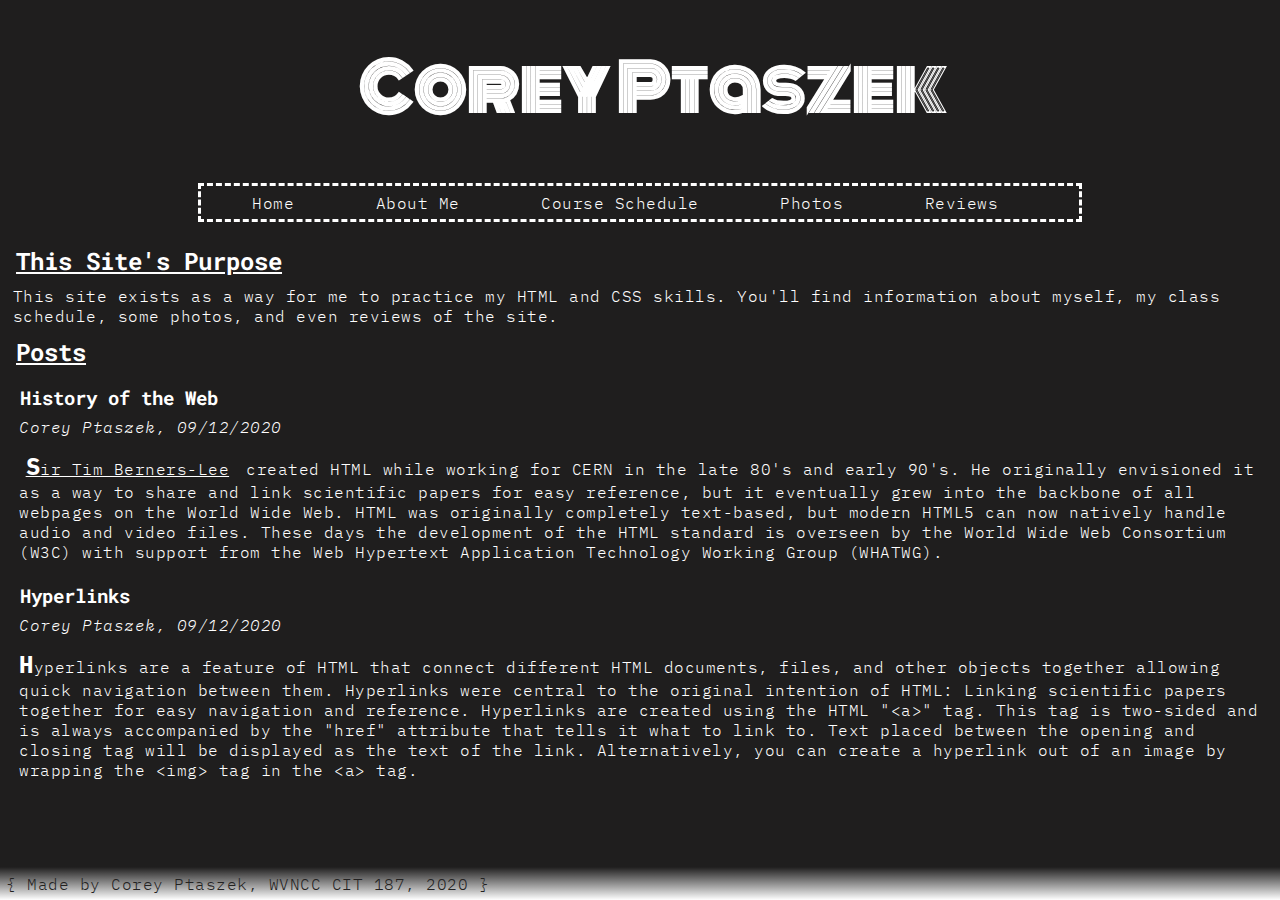
<file: index.html>
<!DOCTYPE html>

<html>

	<head>
	
		<link href="reset.css" rel="stylesheet"/>
		<link href="layout.css" rel="stylesheet"/>
		<link href="style.css" rel="stylesheet" />
		<title>Corey Ptaszek</title>
	
	</head>
	
	<body>
		<div id="welcome">
			<h1>Corey Ptaszek</h1>
		</div>
		
		<div id="navbar">
			<nav>
				<ul>
					<li><a href="./index.html">Home</a></li>
					<li><a href="./about.html">About Me</a></li>
					<li><a href="./schedule.html">Course Schedule</a></li>
					<li><a href="./photos.html">Photos</a></li>
					<li><a href="./reviews.html">Reviews</a></li>
				</ul>
			</nav>
		</div>

		<main>
			<h2>This Site's Purpose</h2>
			<p>This site exists as a way for me to practice my HTML and CSS skills. You'll find information about myself, my class schedule, some photos, and even reviews of the site.</p>
		
			<h2>Posts</h2>
		
			<article>
				<h3>History of the Web</h3>
				<p class="post_info">Corey Ptaszek, 09/12/2020<p>
				<p class="post"><a href="https://en.wikipedia.org/wiki/Tim_Berners-Lee">Sir Tim Berners-Lee</a> created HTML while working for CERN in the late 80's and early 90's. He originally envisioned it as a way to share and link scientific papers for easy reference, but it eventually grew into the backbone of all webpages on the World Wide Web. HTML was originally completely text-based, but modern HTML5 can now natively handle audio and video files. These days the development of the HTML standard is overseen by the World Wide Web Consortium (W3C) with support from the Web Hypertext Application Technology Working Group (WHATWG).</p>
			</article>
		
			<article>
				<h3>Hyperlinks</h3>
				<p class="post_info">Corey Ptaszek, 09/12/2020<p>
				<p class="post">Hyperlinks are a feature of HTML that connect different HTML documents, files, and other objects together allowing quick navigation between them. Hyperlinks were central to the original intention of HTML: Linking scientific papers together for easy navigation and reference. Hyperlinks are created using the HTML "&lt;a&gt;" tag. This tag is two-sided and is always accompanied by the "href" attribute that tells it what to link to. Text placed between the opening and closing tag will be displayed as the text of the link. Alternatively, you can create a hyperlink out of an image by wrapping the &lt;img&gt; tag in the &lt;a&gt; tag.</p>
			</article>
		</main>
		
		<br>

		<footer>
			
			<p>{ Made by Corey Ptaszek, WVNCC CIT 187, 2020 }</p>
		
		</footer>
	
	</body>

</html>
</file>
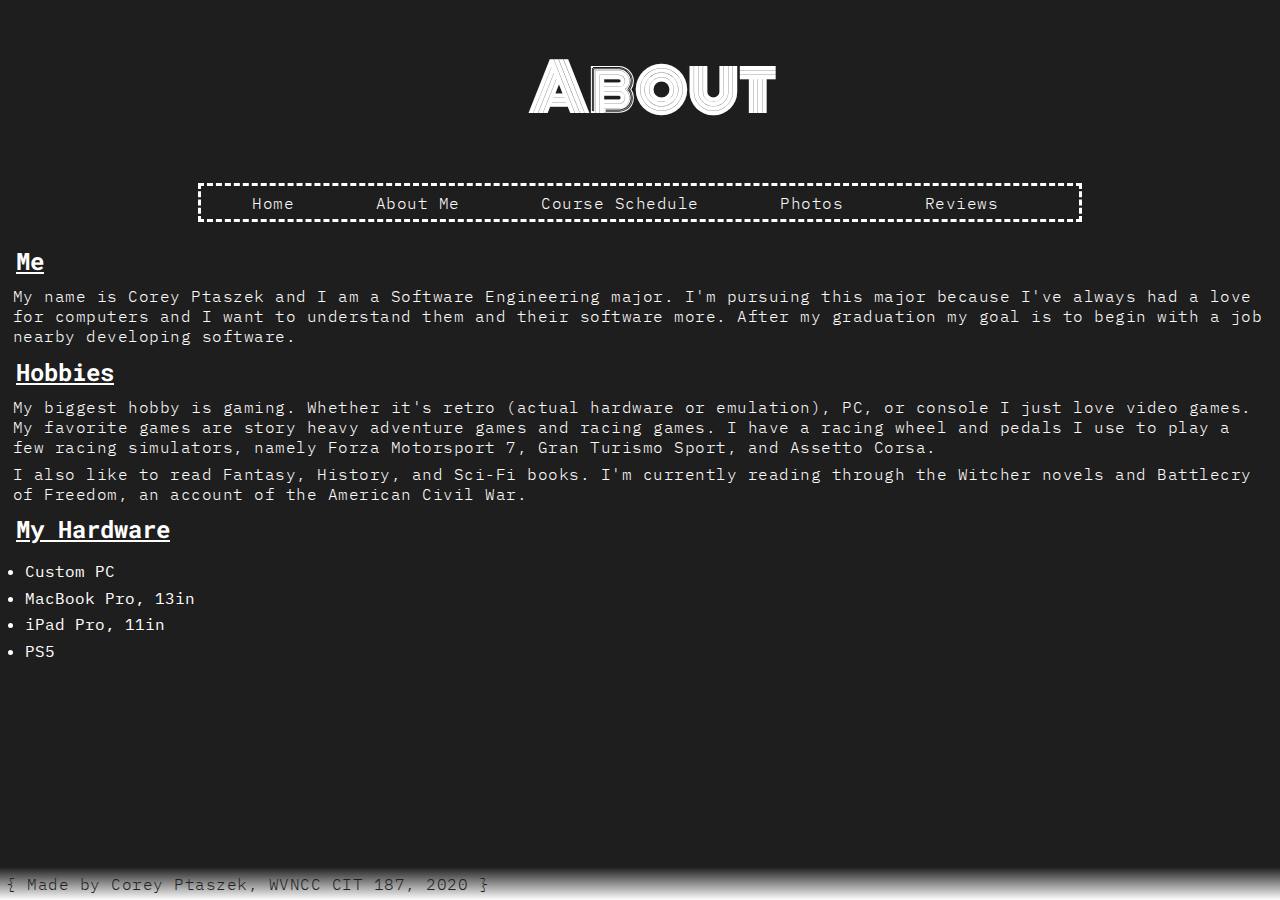
<file: about.html>
<!DOCTYPE html>

<html>

	<head>
	
		<link href="reset.css" rel="stylesheet"/>
		<link href="layout.css" rel="stylesheet"/>
		<link href="style.css" rel="stylesheet" />
		<title>Corey Ptaszek</title>
	
	</head>
	
	<body>
	
		<div id="welcome">
			<h1>About</h1>
		</div>

		<div id="navbar">
			<nav>
				<ul>
					<li><a href="./index.html">Home</a></li>
					<li><a href="./about.html">About Me</a></li>
					<li><a href="./schedule.html">Course Schedule</a></li>
					<li><a href="./photos.html">Photos</a></li>
					<li><a href="./reviews.html">Reviews</a></li>
				</ul>
			</nav>
		</div>
		
		<main>
			<h2>Me</h2>
			<p>My name is Corey Ptaszek and I am a Software Engineering major. I'm pursuing this major because I've always had a love for computers and I want to understand them and their software more. After my graduation my goal is to begin with a job nearby developing software.</p>
		
			<h2>Hobbies</h2>
			<p>My biggest hobby is gaming. Whether it's retro (actual hardware or emulation), PC, or console I just love video games. My favorite games are story heavy adventure games and racing games. I have a racing wheel and pedals I use to play a few racing simulators, namely Forza Motorsport 7, Gran Turismo Sport, and Assetto Corsa.</p>
			<p>I also like to read Fantasy, History, and Sci-Fi books. I'm currently reading through the Witcher novels and Battlecry of Freedom, an account of the American Civil War.</p>
		
			<h2>My Hardware</h2>
			<ul id="hard">
				<li>Custom PC</li>
				<li>MacBook Pro, 13in</li>
				<li>iPad Pro, 11in</li>
				<li>PS5</li>
			</ul>
		</main>

		<br>

		<footer>
			
			<p>{ Made by Corey Ptaszek, WVNCC CIT 187, 2020 }</p>
		
		</footer>
	
	</body>

</html>
</file>
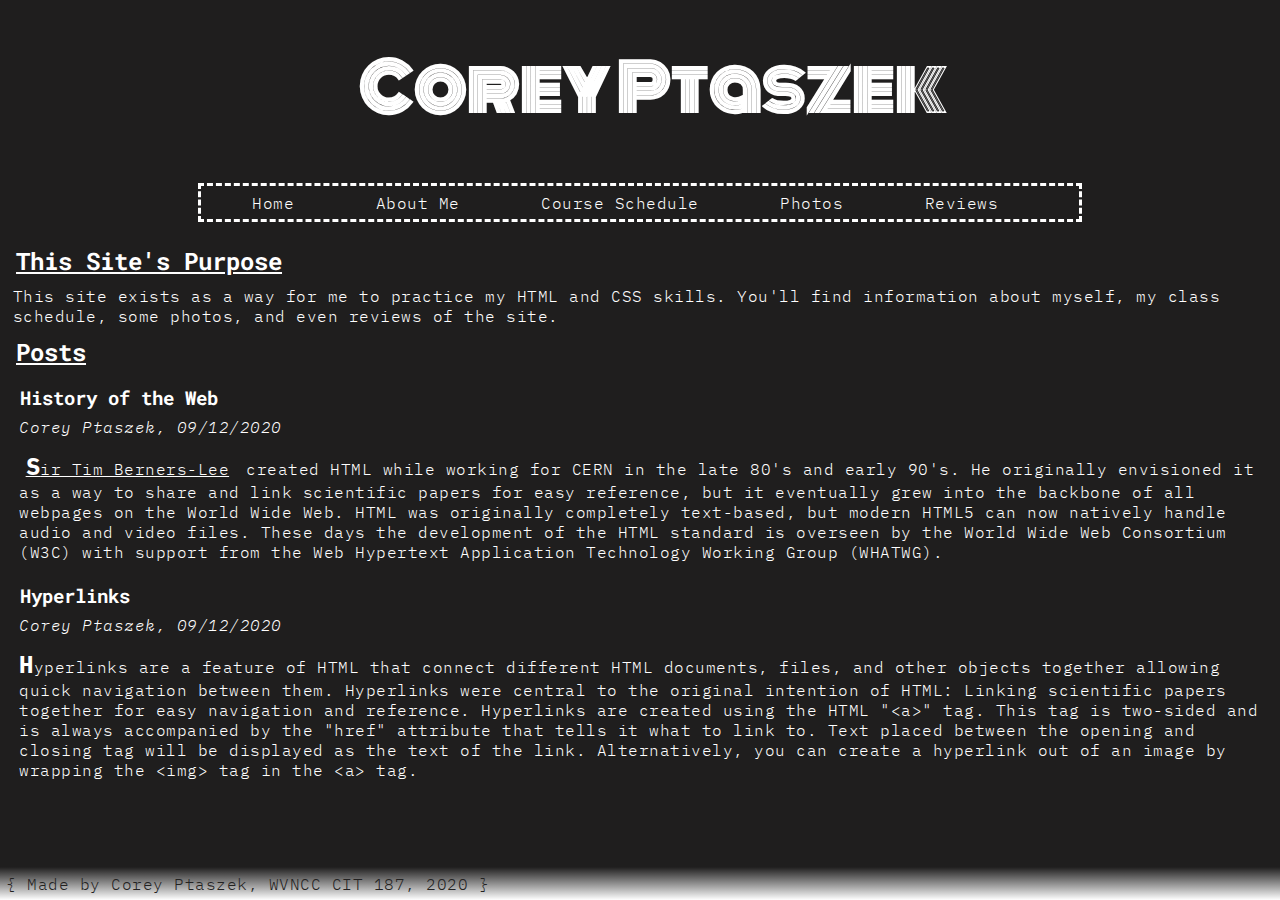
<file: home.html>
<!DOCTYPE html>

<html>

	<head>
	
		<link href="reset.css" rel="stylesheet"/>
		<link href="layout.css" rel="stylesheet"/>
		<link href="style.css" rel="stylesheet" />
		<title>Corey Ptaszek</title>
	
	</head>
	
	<body>
		<div id="welcome">
			<h1>Corey Ptaszek</h1>
		</div>
		
		<div id="navbar">
			<nav>
				<ul>
					<li><a href="./home.html">Home</a></li>
					<li><a href="./about.html">About Me</a></li>
					<li><a href="./schedule.html">Course Schedule</a></li>
					<li><a href="./photos.html">Photos</a></li>
					<li><a href="./reviews.html">Reviews</a></li>
				</ul>
			</nav>
		</div>

		<main>
			<h2>This Site's Purpose</h2>
			<p>This site exists as a way for me to practice my HTML and CSS skills. You'll find information about myself, my class schedule, some photos, and even reviews of the site.</p>
		
			<h2>Posts</h2>
		
			<article>
				<h3>History of the Web</h3>
				<p class="post_info">Corey Ptaszek, 09/12/2020<p>
				<p class="post"><a href="https://en.wikipedia.org/wiki/Tim_Berners-Lee">Sir Tim Berners-Lee</a> created HTML while working for CERN in the late 80's and early 90's. He originally envisioned it as a way to share and link scientific papers for easy reference, but it eventually grew into the backbone of all webpages on the World Wide Web. HTML was originally completely text-based, but modern HTML5 can now natively handle audio and video files. These days the development of the HTML standard is overseen by the World Wide Web Consortium (W3C) with support from the Web Hypertext Application Technology Working Group (WHATWG).</p>
			</article>
		
			<article>
				<h3>Hyperlinks</h3>
				<p class="post_info">Corey Ptaszek, 09/12/2020<p>
				<p class="post">Hyperlinks are a feature of HTML that connect different HTML documents, files, and other objects together allowing quick navigation between them. Hyperlinks were central to the original intention of HTML: Linking scientific papers together for easy navigation and reference. Hyperlinks are created using the HTML "&lt;a&gt;" tag. This tag is two-sided and is always accompanied by the "href" attribute that tells it what to link to. Text placed between the opening and closing tag will be displayed as the text of the link. Alternatively, you can create a hyperlink out of an image by wrapping the &lt;img&gt; tag in the &lt;a&gt; tag.</p>
			</article>
		</main>
		
		<br>

		<footer>
			
			<p>{ Made by Corey Ptaszek, WVNCC CIT 187, 2020 }</p>
		
		</footer>
	
	</body>

</html>
</file>
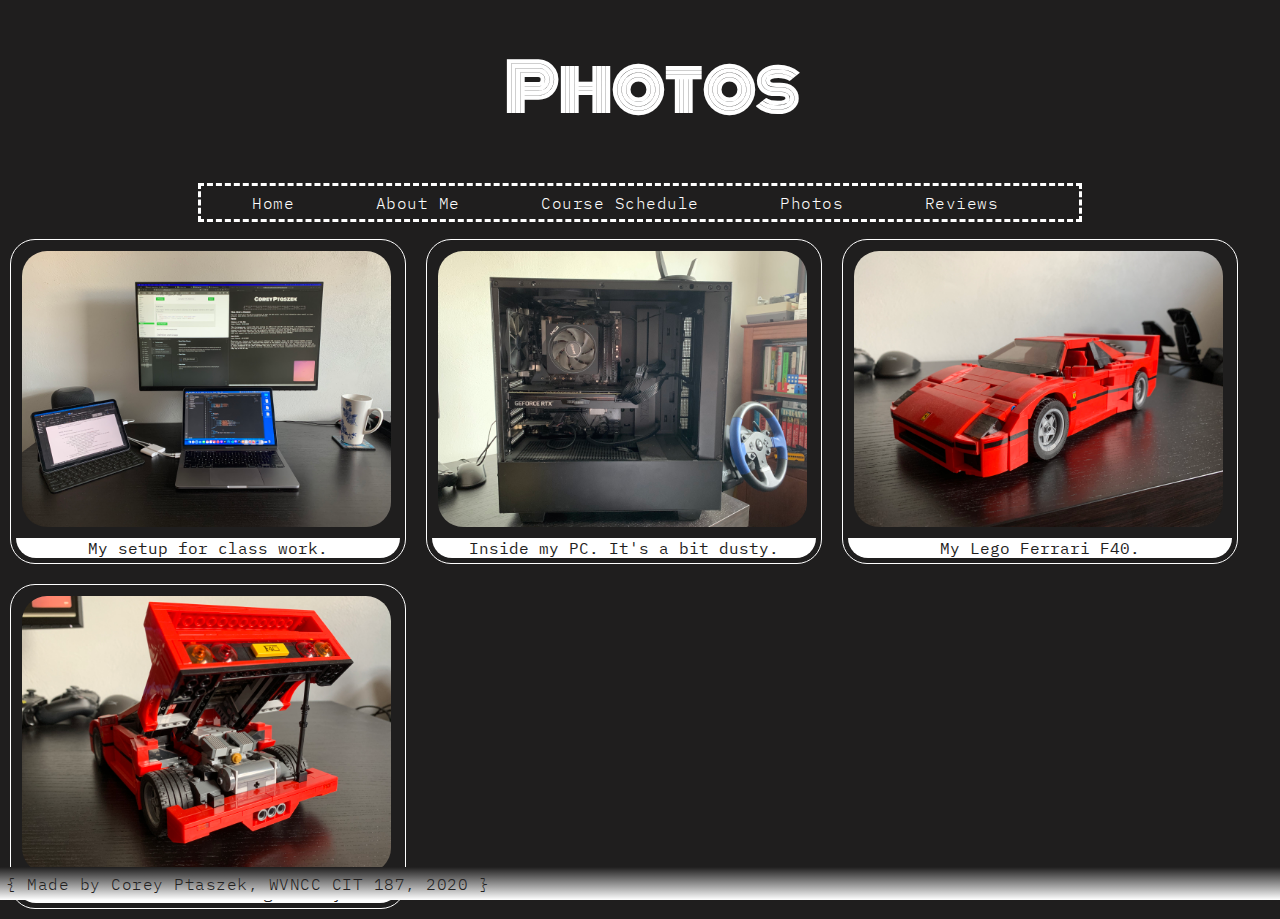
<file: photos.html>
<!DOCTYPE html>

<html>

	<head>
	
		<link href="reset.css" rel="stylesheet"/>
		<link href="layout.css" rel="stylesheet"/>
		<link href="style.css" rel="stylesheet" />
		<title>Corey Ptaszek</title>
	
	</head>
	
	<body>
	
		<div id="welcome">
			<h1>Photos</h1>
		</div>
		
		<div id="navbar">
			<nav>
				<ul>
					<li><a href="./index.html">Home</a></li>
					<li><a href="./about.html">About Me</a></li>
					<li><a href="./schedule.html">Course Schedule</a></li>
					<li><a href="./photos.html">Photos</a></li>
					<li><a href="./reviews.html">Reviews</a></li>
				</ul>
			</nav>
		</div>

		<figure>
			<img src="./setup.jpeg">
			<figcaption>My setup for class work.</figcaption>
		</figure>

		<figure>
			<img src="./pc.jpeg">
			<figcaption>Inside my PC. It's a bit dusty.</figcaption>
		</figure>

		<figure>
			<img src="./f40_1.jpeg">
			<figcaption>My Lego Ferrari F40.</figcaption>
		</figure>

		<figure>
			<img src="./f40_2.jpeg">
			<figcaption>Inside the F40's. engine bay.</figcaption>
		</figure>
		
		<br>

		<footer>
			
			<p>{ Made by Corey Ptaszek, WVNCC CIT 187, 2020 }</p>
		
		</footer>
	
	</body>

</html>
</file>
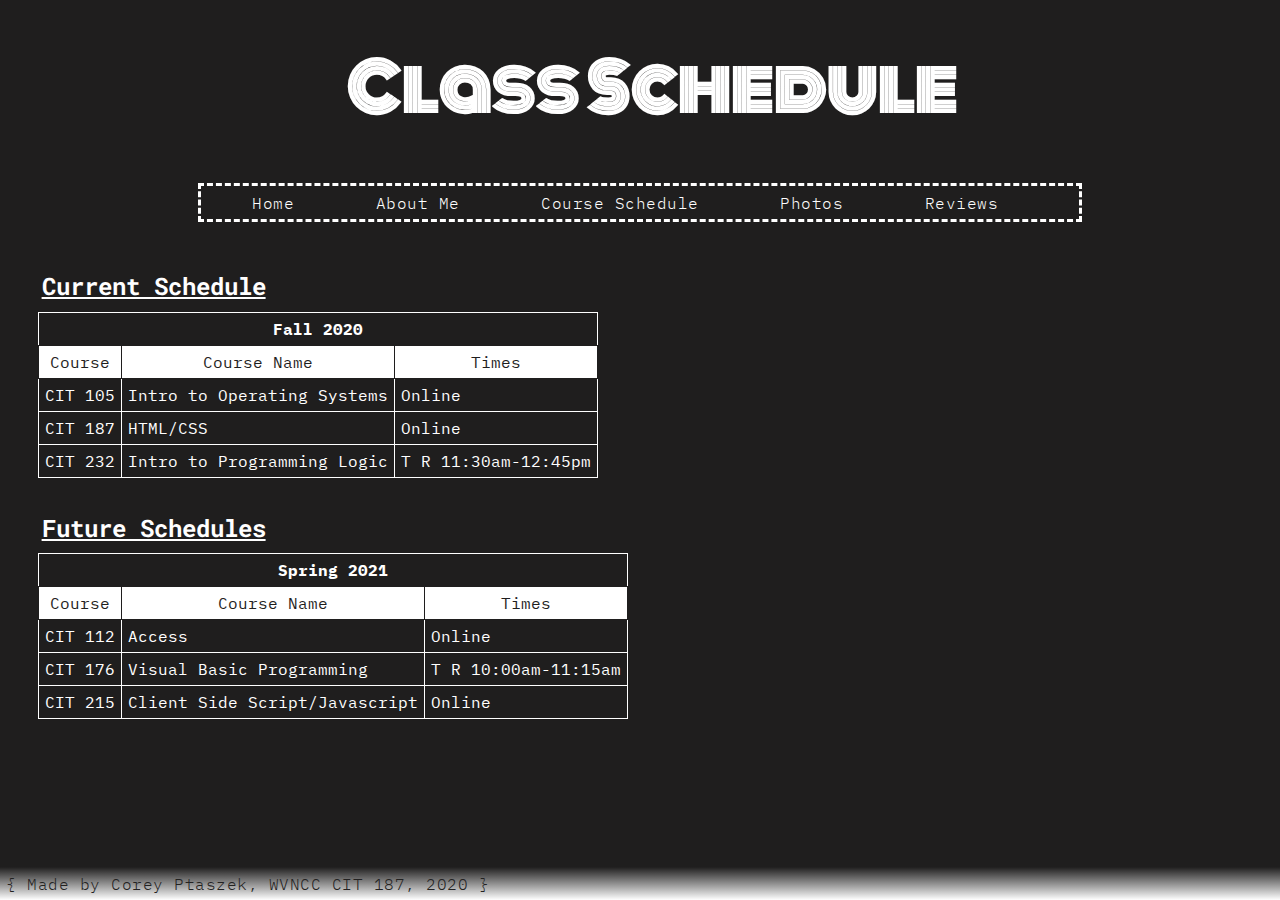
<file: schedule.html>
<!DOCTYPE html>

<html>

	<head>
	
		<link href="reset.css" rel="stylesheet"/>
		<link href="layout.css" rel="stylesheet"/>
		<link href="style.css" rel="stylesheet" />
		<title>Corey Ptaszek</title>
	
	</head>
	
	<body>
	
		<div id="welcome">
			<h1>Class Schedule</h1>
		</div>
		
		<div id="navbar">
			<nav>
				<ul>
					<li><a href="./index.html">Home</a></li>
					<li><a href="./about.html">About Me</a></li>
					<li><a href="./schedule.html">Course Schedule</a></li>
					<li><a href="./photos.html">Photos</a></li>
					<li><a href="./reviews.html">Reviews</a></li>
				</ul>
			</nav>
		</div>

		<div id="scheds">
			<h2>Current Schedule</h2>

			<table>

				<thead>
					<tr>
						<th colspan="3">Fall 2020</th>
					</tr>
				</thead>
				<tbody>
					<tr id="col_titles">
						<td>Course</td>
						<td>Course Name</td>
						<td>Times</td>
					</tr>
					<tr>
						<td>CIT 105</td>
						<td>Intro to Operating Systems</td>
						<td>Online</td>
					</tr>
					<tr>
						<td>CIT 187</td>
						<td>HTML/CSS</td>
						<td>Online</td>
					</tr>
					<tr>
						<td>CIT 232</td>
						<td>Intro to Programming Logic</td>
						<td>T R 11:30am-12:45pm</td>
					</tr>
				</tbody>

			</table>

			<br>

			<h2>Future Schedules</h2>

			<table>

				<thead>
					<tr>
						<th colspan="3">Spring 2021</th>
					</tr>
				</thead>
				<tbody>
					<tr id="col_titles">
						<td>Course</td>
						<td>Course Name</td>
						<td>Times</td>
					</tr>
					<tr>
						<td>CIT 112</td>
						<td>Access</td>
						<td>Online</td>
					</tr>
					<tr>
						<td>CIT 176</td>
						<td>Visual Basic Programming</td>
						<td>T R 10:00am-11:15am</td>
					</tr>
					<tr>
						<td>CIT 215</td>
						<td>Client Side Script/Javascript</td>
						<td>Online</td>
					</tr>
				</tbody>

			</table>
		</div>

		<br>

		<footer>
			
			<p>{ Made by Corey Ptaszek, WVNCC CIT 187, 2020 }</p>
		
		</footer>
	
	</body>

</html>
</file>
<file: layout.css>
nav > ul > li {
	display: inline;
	padding-left: 3%;
	padding-right: 3%;
}

#welcome {
    width: 100%;
	text-align: center;
	display: inline-block;
}

html, body {
	margin: 0;
	padding: 0;
}

main {
	clear: left;
}

p, a {
    letter-spacing: 0.5px;
}

th, td {
	padding: 6px;
}

footer {
	width: 100%;
	margin: 0;
	padding: 0;
}

figure {
	float: left;
	padding: 5px;
	margin: 10px;
    max-width: 30%;
}

figure > img {
	max-width: 96%;
	max-height: 96%;
}

figcaption {
	margin: 0;
	padding: 0;
	text-align: center;
}

#scheds {
	padding: 2%;
}

#col_titles {
	text-align: center;
}
</file>
<file: style.css>
@import url('https://fonts.googleapis.com/css2?family=Monoton&display=swap');
@import url('https://fonts.googleapis.com/css2?family=IBM+Plex+Mono:wght@300&display=swap');
@import url('https://fonts.googleapis.com/css2?family=Roboto+Mono:wght@700&display=swap');

* {
	color: white;
}

body {
	background-color: rgb(31,30,30);
}

table, td{
	border: 1px solid;
	border-collapse: collapse;
}

h2 {
	font-family: 'Roboto Mono', monospace;
	text-decoration: underline;
}

h3, h4, h5, h6 {
	font-family: 'Roboto Mono', monospace;
} 

p, a {
	font-family: 'IBM Plex Mono', monospace;
}

ul > li {
	font-family: 'IBM Plex Mono', 'monospace';
	margin-left: 1%;
}

nav > ul > li > a:link {
	text-decoration: none;
}

nav > ul > li > a:hover {
	background-color: coral;
}

nav > ul > li > a:visited {
	color: gray;
}

#welcome {
	font-family: Monoton;
	font-size: 200%;
}

nav {
	border-style: dashed;
}

p.post::first-letter {
	font-weight: 700;
	font-size: 150%;
}

p.post_info {
	font-style: italic;
}

footer {
	background: linear-gradient(rgb(31,30,30), white);
}

footer > p {
	color: rgb(35,34,34);
}

figure {
	border: 1.5px solid white;
	border-radius: 25px;
}

figure > img {
	border-radius: 25px;
}

figcaption {
	font-family: 'IBM Plex Mono', monospace;
	color: rgb(31,30,30);
	background-color: white;
	border-bottom-left-radius: 25px;
	border-bottom-right-radius: 25px;
}

table {
	font-family: 'IBM Plex Mono', monospace;
}

tbody > tr:hover {
	background-color: coral;
}

#col_titles {
	background-color: white;
}

#col_titles > td {
	color: rgb(31,30,30);
}
</file>
